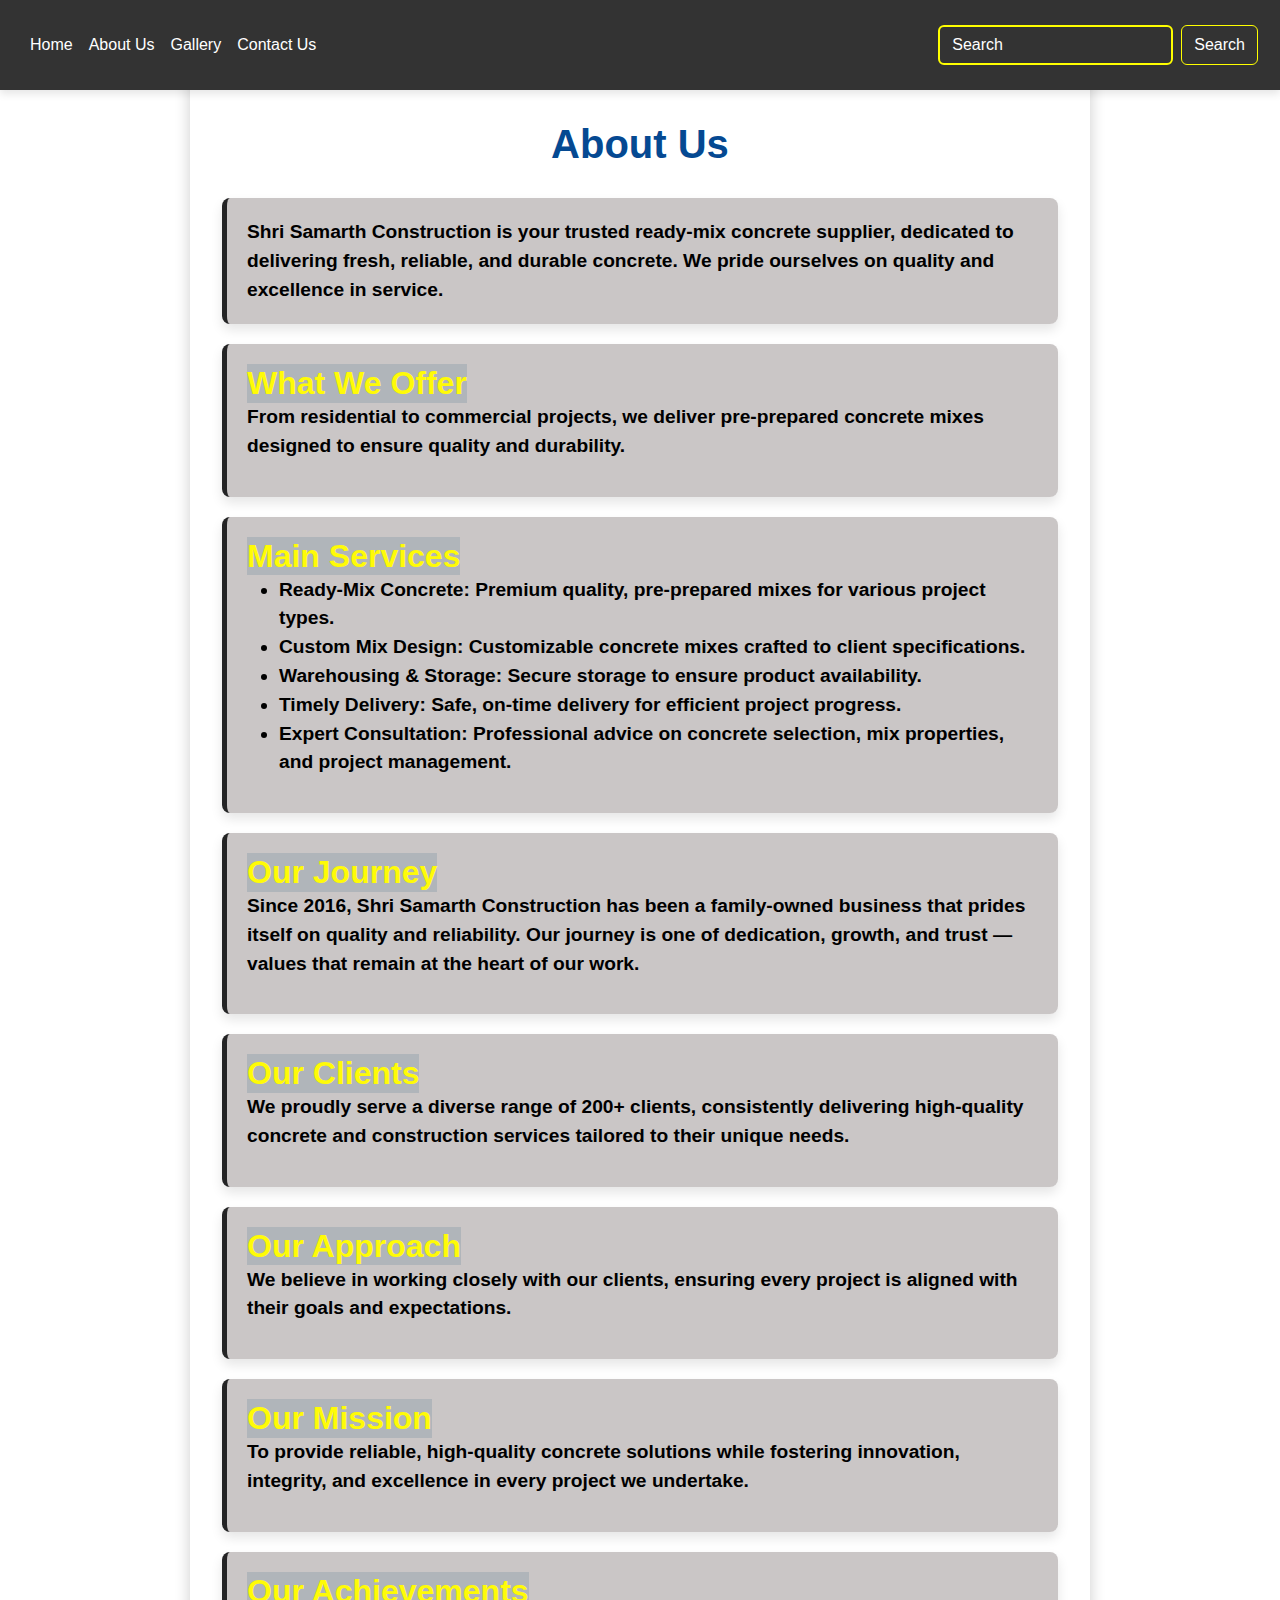
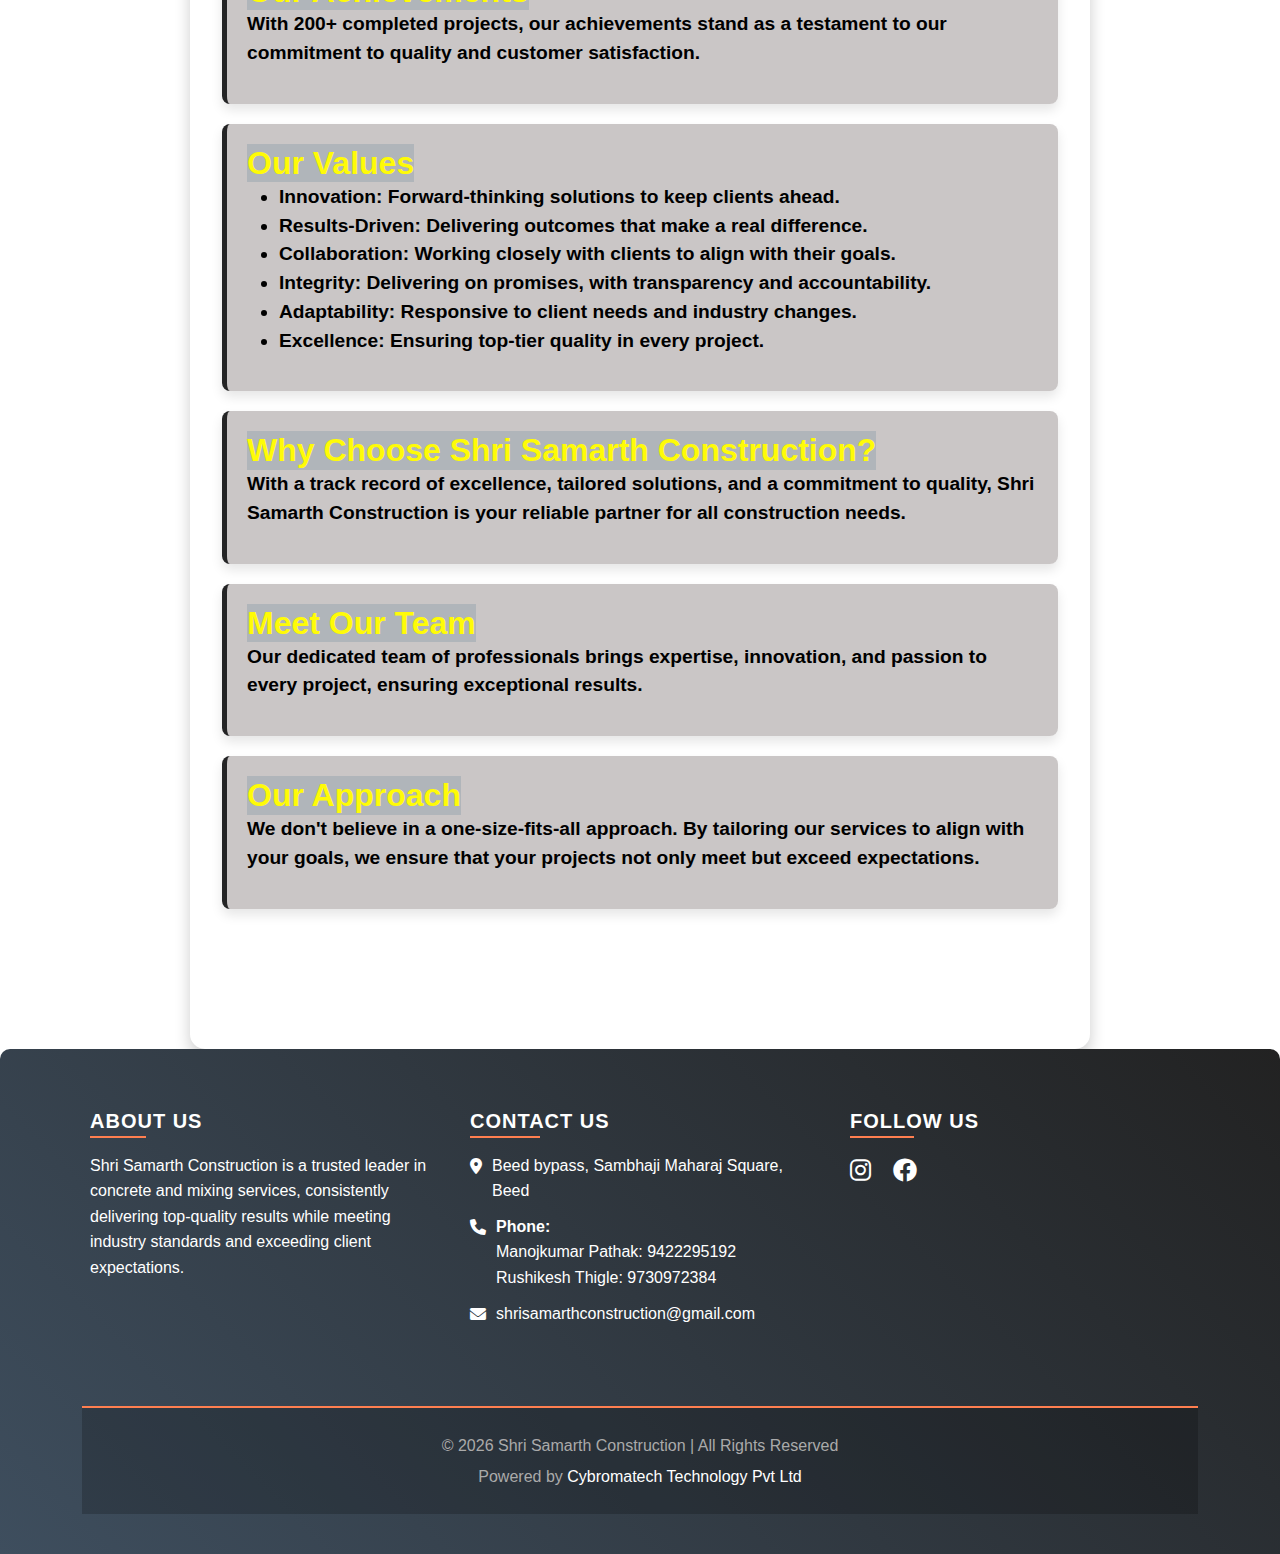
<file: AboutUs.html>
<!DOCTYPE html>
<html lang="en">
<head>
    <meta charset="UTF-8">
    <meta name="viewport" content="width=device-width, initial-scale=1.0">
    <title>About Us - Shri Samarth Construction</title>
    <link rel="stylesheet" href="https://cdnjs.cloudflare.com/ajax/libs/font-awesome/6.0.0-beta3/css/all.min.css">
    <link href="https://cdn.jsdelivr.net/npm/bootstrap@5.3.3/dist/css/bootstrap.min.css" rel="stylesheet" integrity="sha384-QWTKZyjpPEjISv5WaRU9OFeRpok6YctnYmDr5pNlyT2bRjXh0JMhjY6hW+ALEwIH" crossorigin="anonymous">
    <link href="https://fonts.googleapis.com/css2?family=Poppins:wght@400;700&display=swap" rel="stylesheet">
    <link rel="stylesheet" href="AboutUsCss.css">
</head>
<body>
    <!-- Navigation Bar -->
    <header>
        <nav class="navbar navbar-expand-lg custom-navbar">
            <div class="container-fluid">
                <div class="logo">
                    <!--- <img class="logo.png"  alt="Logo"> -->
                </div>
                <button class="navbar-toggler" type="button" data-bs-toggle="collapse" data-bs-target="#navbarSupportedContent" aria-controls="navbarSupportedContent" aria-expanded="false" aria-label="Toggle navigation">
                    <span class="navbar-toggler-icon"></span>
                </button>
                <div class="collapse navbar-collapse" id="navbarSupportedContent">
                    <ul class="navbar-nav me-auto mb-2 mb-lg-0">
                        <li class="nav-item">
                            <a class="nav-link active" aria-current="page" href="index.html">Home</a>
                        </li>
                        <li class="nav-item">
                            <a class="nav-link active" aria-current="page" href="AboutUs.html">About Us</a>
                        </li>
                        <li class="nav-item">
                            <a class="nav-link active" aria-current="page" href="Galary.html">Gallery</a>
                        </li>
                        <li class="nav-item">
                            <a class="nav-link active" aria-current="page" href="ContactUs.html">Contact Us</a>
                        </li>
                    </ul>
                    <form class="d-flex" role="search">
                        <input class="form-control me-2" type="search" placeholder="Search" aria-label="Search">
                        <button class="btn btn-outline-success" type="submit">Search</button>
                    </form>
                </div>
            </div>
        </nav>
    </header>

    <main class="content">
        <div class="container">
            <h1 class="section-title">About Us</h1>

            <div class="section-box" id="main-title">
                Shri Samarth Construction is your trusted ready-mix concrete supplier, dedicated to delivering fresh, reliable, and durable concrete. We pride ourselves on quality and excellence in service.
            </div>

            <div class="section-box">
                <h2>What We Offer</h2>
                <p>From residential to commercial projects, we deliver pre-prepared concrete mixes designed to ensure quality and durability.</p>
            </div>

            <div class="section-box">
                <h2>Main Services</h2>
                <ul>
                    <li>Ready-Mix Concrete: Premium quality, pre-prepared mixes for various project types.</li>
                    <li>Custom Mix Design: Customizable concrete mixes crafted to client specifications.</li>
                    <li>Warehousing & Storage: Secure storage to ensure product availability.</li>
                    <li>Timely Delivery: Safe, on-time delivery for efficient project progress.</li>
                    <li>Expert Consultation: Professional advice on concrete selection, mix properties, and project management.</li>
                </ul>
            </div>

            <div class="section-box">
                <h2>Our Journey</h2>
                <p>Since 2016, Shri Samarth Construction has been a family-owned business that prides itself on quality and reliability. Our journey is one of dedication, growth, and trust — values that remain at the heart of our work.</p>
            </div>

            <div class="section-box">
                <h2>Our Clients</h2>
                <p>We proudly serve a diverse range of 200+ clients, consistently delivering high-quality concrete and construction services tailored to their unique needs.</p>
            </div>

            <div class="section-box">
                <h2>Our Approach</h2>
                <p>We believe in working closely with our clients, ensuring every project is aligned with their goals and expectations.</p>
            </div>

            <div class="section-box">
                <h2>Our Mission</h2>
                <p>To provide reliable, high-quality concrete solutions while fostering innovation, integrity, and excellence in every project we undertake.</p>
            </div>

            <div class="section-box">
                <h2>Our Achievements</h2>
                <p>With 200+ completed projects, our achievements stand as a testament to our commitment to quality and customer satisfaction.</p>
            </div>

            <div class="section-box">
                <h2>Our Values</h2>
                <ul>
                    <li><strong>Innovation:</strong> Forward-thinking solutions to keep clients ahead.</li>
                    <li><strong>Results-Driven:</strong> Delivering outcomes that make a real difference.</li>
                    <li><strong>Collaboration:</strong> Working closely with clients to align with their goals.</li>
                    <li><strong>Integrity:</strong> Delivering on promises, with transparency and accountability.</li>
                    <li><strong>Adaptability:</strong> Responsive to client needs and industry changes.</li>
                    <li><strong>Excellence:</strong> Ensuring top-tier quality in every project.</li>
                </ul>
            </div>

            <div class="section-box">
                <h2>Why Choose Shri Samarth Construction?</h2>
                <p>With a track record of excellence, tailored solutions, and a commitment to quality, Shri Samarth Construction is your reliable partner for all construction needs.</p>
            </div>

            <div class="section-box">
                <h2>Meet Our Team</h2>
                <p>Our dedicated team of professionals brings expertise, innovation, and passion to every project, ensuring exceptional results.</p>
            </div>

            <div class="section-box">
                <h2>Our Approach</h2>
                <p>We don't believe in a one-size-fits-all approach. By tailoring our services to align with your goals, we ensure that your projects not only meet but exceed expectations.</p>
            </div>
        </div>
    </main>

    <footer class="footer">
        <div class="container">
            <div class="row footer-content">
                <div class="col-md-4 mb-4">
                    <h4>About Us</h4>
                    <p>Shri Samarth Construction is a trusted leader in concrete and mixing services, consistently delivering top-quality results while meeting industry standards and exceeding client expectations.</p>
                </div>
        
                <div class="col-md-4 mb-4">
                    <h4>Contact Us</h4>
                    <ul class="contact-info list-unstyled">
                        <li>
                            <i class="fas fa-map-marker-alt"></i>
                            <span> <a href="https://maps.app.goo.gl/jTg7JU2TZw89bvwF8">Beed bypass, Sambhaji Maharaj Square, Beed</a></span>
                        </li>
                        <li>
                            <i class="fas fa-phone"></i>
                            <div>
                                <strong>Phone:</strong><br>
                                <a href="tel:9422295192">Manojkumar Pathak: 9422295192</a><br>
                                <a href="tel:9730972384">Rushikesh Thigle: 9730972384</a>
                            </div>
                        </li>
                        <li>
                            <i class="fas fa-envelope"></i>
                            <a href="mailto:shrisamarthconstruction@gmail.com">shrisamarthconstruction@gmail.com</a>
                        </li>
                    </ul>
                </div>
        
                <div class="col-md-4 mb-4">
                    <h4>Follow Us</h4>
                    <div class="social-icons">
                        <a href="https://www.instagram.com/shri_samarthconstruction?igsh=b2F6eGIyMnUybTc4" target="_blank" rel="noopener noreferrer" class="social-icon" aria-label="Follow us on Instagram">
                            <i class="fab fa-instagram"></i>
                        </a>
                        <a href="https://www.facebook.com/shrisamarthconstruction" target="_blank" rel="noopener noreferrer" class="social-icon" aria-label="Follow us on Facebook">
                            <i class="fab fa-facebook"></i>
                        </a>
                    </div>
                </div>
            </div>
        
            <div class="footer-bottom text-center">
                <p>© <span id="currentYear"></span> Shri Samarth Construction | All Rights Reserved</p>
                <p>Powered by <a href="https://www.cybromatech.com" target="_blank" rel="noopener noreferrer">Cybromatech Technology Pvt Ltd</a></p>
            </div>
        </div>
    </footer>
    
    <script src="https://cdn.jsdelivr.net/npm/bootstrap@5.3.3/dist/js/bootstrap.bundle.min.js" integrity="sha384-YvpcrYf0tY3lHB60NNkmXc5s9fDVZLESaAA55NDzOxhy9GkcIdslK1eN7N6jIeHz" crossorigin="anonymous"></script>
    <script>
        document.getElementById('currentYear').textContent = new Date().getFullYear();
    </script>
</body>
</html>
</file>
<file: AboutUsCss.css>
/* Global Reset */
    *{
        margin: 0;
        padding: 0;
        box-sizing: border-box;
        font-family: Arial, sans-serif;
    }

    /* Background Slideshow */
    @keyframes slideBackground {
        0% { background-image: url('1.jpg'); }
        33% { background-image: url('2.avif'); }
        66% { background-image: url('3.avif'); }
        100% { background-image: url('4.avif'); }
    }

    body {
        animation: slideBackground 20s infinite;
        font-family: Arial, sans-serif;
        background-size: cover;
        background-position: center;
        background-attachment: fixed;
        color: #f5f5f5;
        display: flex;
        flex-direction: column;
    }

   
/* Header and Navigation Styles */
header {
  width: 100%;
  top: 0;
  background-color: #333;
  padding: 15px 0;
  box-shadow: 0 4px 8px rgba(0, 0, 0, 0.1);
  position: fixed;
  z-index: 1000;
}

/* Navbar styling */
.custom-navbar {
  background-color: #333; /* Gray background for the navbar */
  padding: 10px;
}

/* Navbar styling */
.custom-navbar {
  background-color: #333; /* Gray background for the navbar */
  padding: 10px;
}

.custom-navbar .nav-link {
  color: white; /* White text color for nav links */
}

/* Navbar Toggle Button */
.navbar-toggler {
  background-color: yellow; /* Yellow background for the button */
  border: none; /* Remove border from the toggle button */
}

.navbar-toggler-icon {
  background-color: yellow; /* Yellow color for the hamburger icon */
  border: 2px solid yellow; /* Add yellow border around the icon */
  border-radius: 5px; /* Optional: rounded corners */
}

.navbar-toggler-icon {
  background-color: yellow; /* Change the hamburger icon color to yellow */
  border: 2px solid yellow; /* Add border around the icon */
}



.custom-navbar .nav-link:hover {
  color: #ffaa00; /* Yellow on hover for nav links */
  border-bottom: 2px solid #ffaa00;
}

.custom-navbar .form-control {
  background-color: #333; /* Dark background for the search input */
  color: white; /* White text inside the input */
  border: 2px solid yellow; /* Yellow border for search box */
}

.custom-navbar .form-control::placeholder {
  color: white; /* White placeholder text */
}

.custom-navbar .btn-outline-success {
  color: white;
  border-color: yellow; /* Yellow border for the search button */
}

.custom-navbar .btn-outline-success:hover {
  background-color: yellow;
  color: black;
}

.nav-link {
  color: white !important; /* White color for the links */
  transition: color 0.3s ease; /* Smooth transition for the color change */
}

.nav-link:hover {
  color: #ffaa00 !important; /* Change color to yellow on hover */
  transition: color 0.3s ease;
}

.logo img {
  width: 50px;
  height: auto; /* Adjust size as needed */

}

.search-form{
  width: 50%;
  position: absolute;
  top: 100%;
  right: 5rem;
  padding: 0.5rem;
}

.search-form input{
  width: 100%;
  padding: 2rem;
  border-radius: 10px;
  outline: #efbb20;
  border: 1px solid var(--primary-color);
  box-shadow: rgba(100, 100, 111, 0.2) 0px 7px 29px 0px;
}



/* Icon Styling */
.My-icons {
  display: flex;
  gap: 15px;
  align-items: center;
}

.My-icons div {
  font-size: 18px;
  color: #fff;
  cursor: pointer;
  transition: color 0.3s;
}

.My-icons div:hover {
  color: #ffcc00;
}
















    /* Main Content */
    .content {
        padding: 120px 20px;
        max-width: 900px;
        margin: auto;
        color: #343a40;
        border-radius: 15px;
        box-shadow: 0 8px 16px rgba(0, 0, 0, 0.2);
    }

    .section-title {
        color: #054992;
        font-weight: bold;
        text-align: center;
        margin-bottom: 30px;
        font-size: 2.5em;
    }

    /* Section Box Styling */

    .section-box h2{
        background-color: #b0b5ba;
        text-align: center;
        font-family: 'Lucida Sans', 'Lucida Sans Regular', 'Lucida Grande', 'Lucida Sans Unicode', Geneva, Verdana, sans-serif;
        font-size:xx-large;
        font-weight: 700;
        /* font-style:oblique; */
        color: #fffb07;
        display:inline-block;
        /* margin-left: 300px;
        margin-right: auto; */
        flex: auto;
        margin: auto;
        /* padding: 2px 4px; */
        /* border-radius: 4px;  */
        
    
    }

    .section-box {
        color: #000;
        background-color: rgba(189, 184, 184, 0.8);
        padding: 20px;
        font-size: 1.2em;
        font-weight: bold;
        border-left: 5px solid #242425;
        border-radius: 8px;
        margin-bottom: 20px;
        box-shadow: 0 6px 12px rgba(0, 0, 0, 0.1);
    }

/* Footer Styling Start  */

    .footer {
        background: linear-gradient(45deg, #3e4e5e, #222);
        color: #fff;
        padding: 40px 0;
        border-radius: 10px 10px 0 0;
    }
    .footer h4 {
        font-size: 20px;
        margin-bottom: 20px;
        font-weight: bold;
        text-transform: uppercase;
        letter-spacing: 1px;
        position: relative;
        display: inline-block;
    }
    .footer h4::after {
        content: '';
        position: absolute;
        width: 50%;
        height: 2px;
        bottom: -5px;
        left: 0;
        background-color: #ff7f50;
        transition: width 0.3s;
    }
    .footer h4:hover::after {
        width: 100%;
    }
    .footer p, .footer li {
        font-size: 16px;
        line-height: 1.6;
    }
    .footer a {
        color: #fff;
        text-decoration: none;
        transition: color 0.3s;
    }
    .footer a:hover {
        color: #ff7f50;
    }
    .social-icon {
        font-size: 24px;
        margin-right: 15px;
        transition: transform 0.3s;
    }
    .social-icon:hover {
        transform: scale(1.2);
    }
    .footer-bottom {
        background-color: rgba(0, 0, 0, 0.2);
        padding: 20px 0;
        margin-top: 20px;
        border-top: 2px solid #ff7f50;
    }
    .footer-bottom p {
        margin: 5px 0;
        color: #aaa;
    }
    .footer-content > div {
        transition: transform 0.3s ease-in-out, background-color 0.3s;
        padding: 20px;
    }
    .footer-content > div:hover {
        transform: translateY(-5px);
        background-color: rgba(255, 255, 255, 0.1);
        border-radius: 8px;
    }
    @keyframes fadeIn {
        from { opacity: 0; transform: translateY(20px); }
        to { opacity: 1; transform: translateY(0); }
    }
    .footer-content > div {
        animation: fadeIn 0.5s ease-out forwards;
    }
    .footer-content > div:nth-child(1) { animation-delay: 0.1s; }
    .footer-content > div:nth-child(2) { animation-delay: 0.3s; }
    .footer-content > div:nth-child(3) { animation-delay: 0.5s; }
    .contact-info {
        padding-left: 0;
    }
    .contact-info li {
        margin-bottom: 10px;
        display: flex;
        align-items: flex-start;
    }
    .contact-info i {
        margin-right: 10px;
        margin-top: 5px;
    }
    .contact-info a {
        display: inline-block;
    }
    /* Footer Css End */

/* Responsive for small screens */
    @media (max-width: 768px) {
        .footer-content {
            flex-direction: column;
            align-items: center;
        }

        .footer-info, .footer-contact, .footer-social {
            width: 100%;
            margin-bottom: 20px;
        }

        .footer-bottom {
            text-align: center;
        }

        .footer-left, .footer-right {
            text-align: center;
            margin-top: 10px;
        }
    }

    /* Responsive Design */
    @media (max-width: 768px) {
        .container {
            flex-direction: column;
        }

        .nav-links {
            flex-direction: column;
            gap: 10px;
            text-align: center;
            padding: 10px 0;
        }

        .search-form {
            flex-direction: column;
        }
    }
</file>
